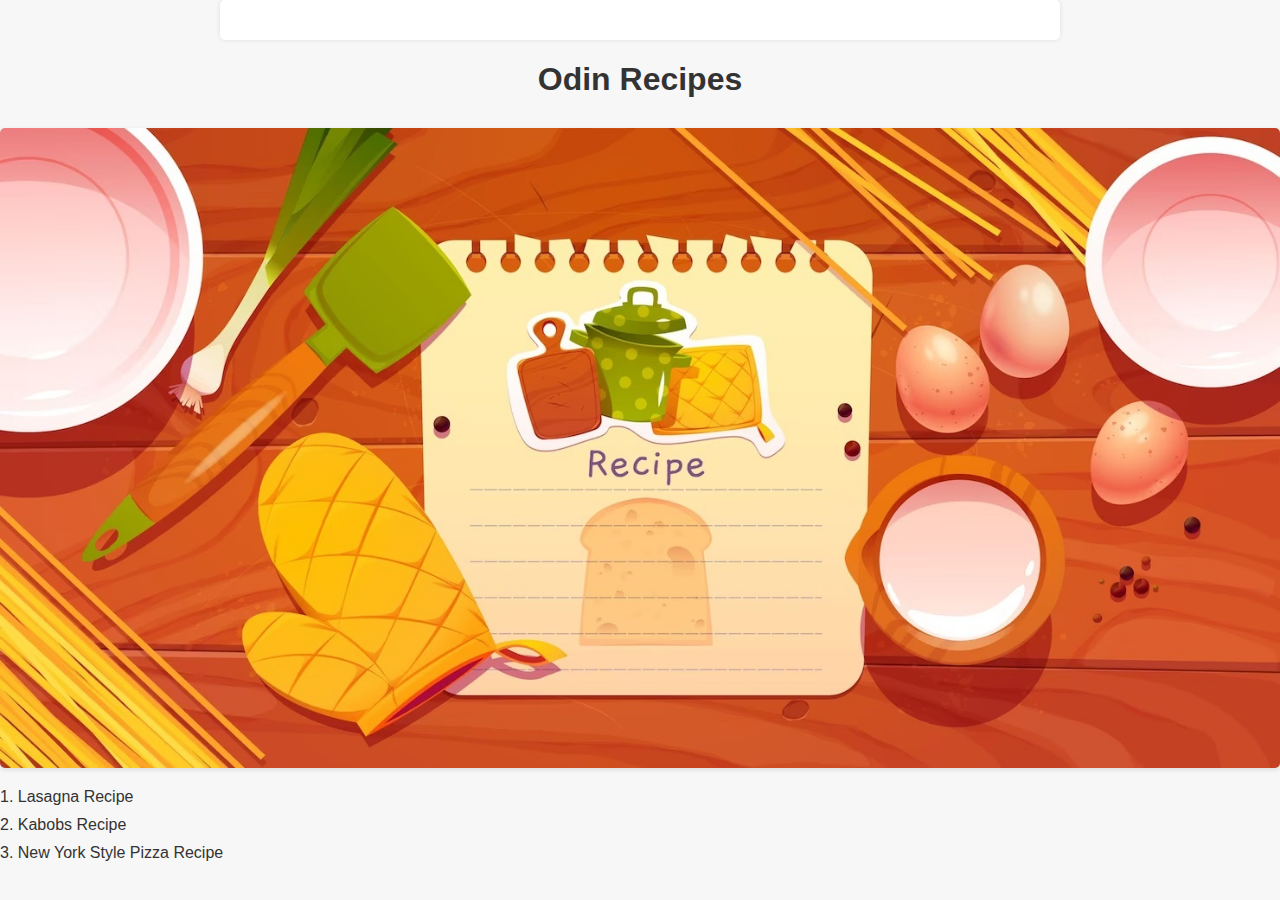
<file: index.html>
<!DOCTYPE html>
<html lang="en">
<head>
    <meta charset="UTF-8">
    <meta name="viewport" content="width=device-width, initial-scale=1.0">
    <title>Odin Recipes</title>
    <link rel="stylesheet" href="styles.css">
</head>
<body>
    <div class="content"></div>
    <h1>Odin Recipes</h1>
    <img src="images/Recipe.jpg" alt="Recipe" />
    <ul>
        <li><a href="recipes/lasagna.html">1. Lasagna Recipe</a></li>
        <li><a href="recipes/Kabobs.html">2. Kabobs Recipe</a></li>
        <li><a href="recipes/Pizza.html">3. New York Style Pizza Recipe</a></li>
    </ul>
</body>
</html>
</file>
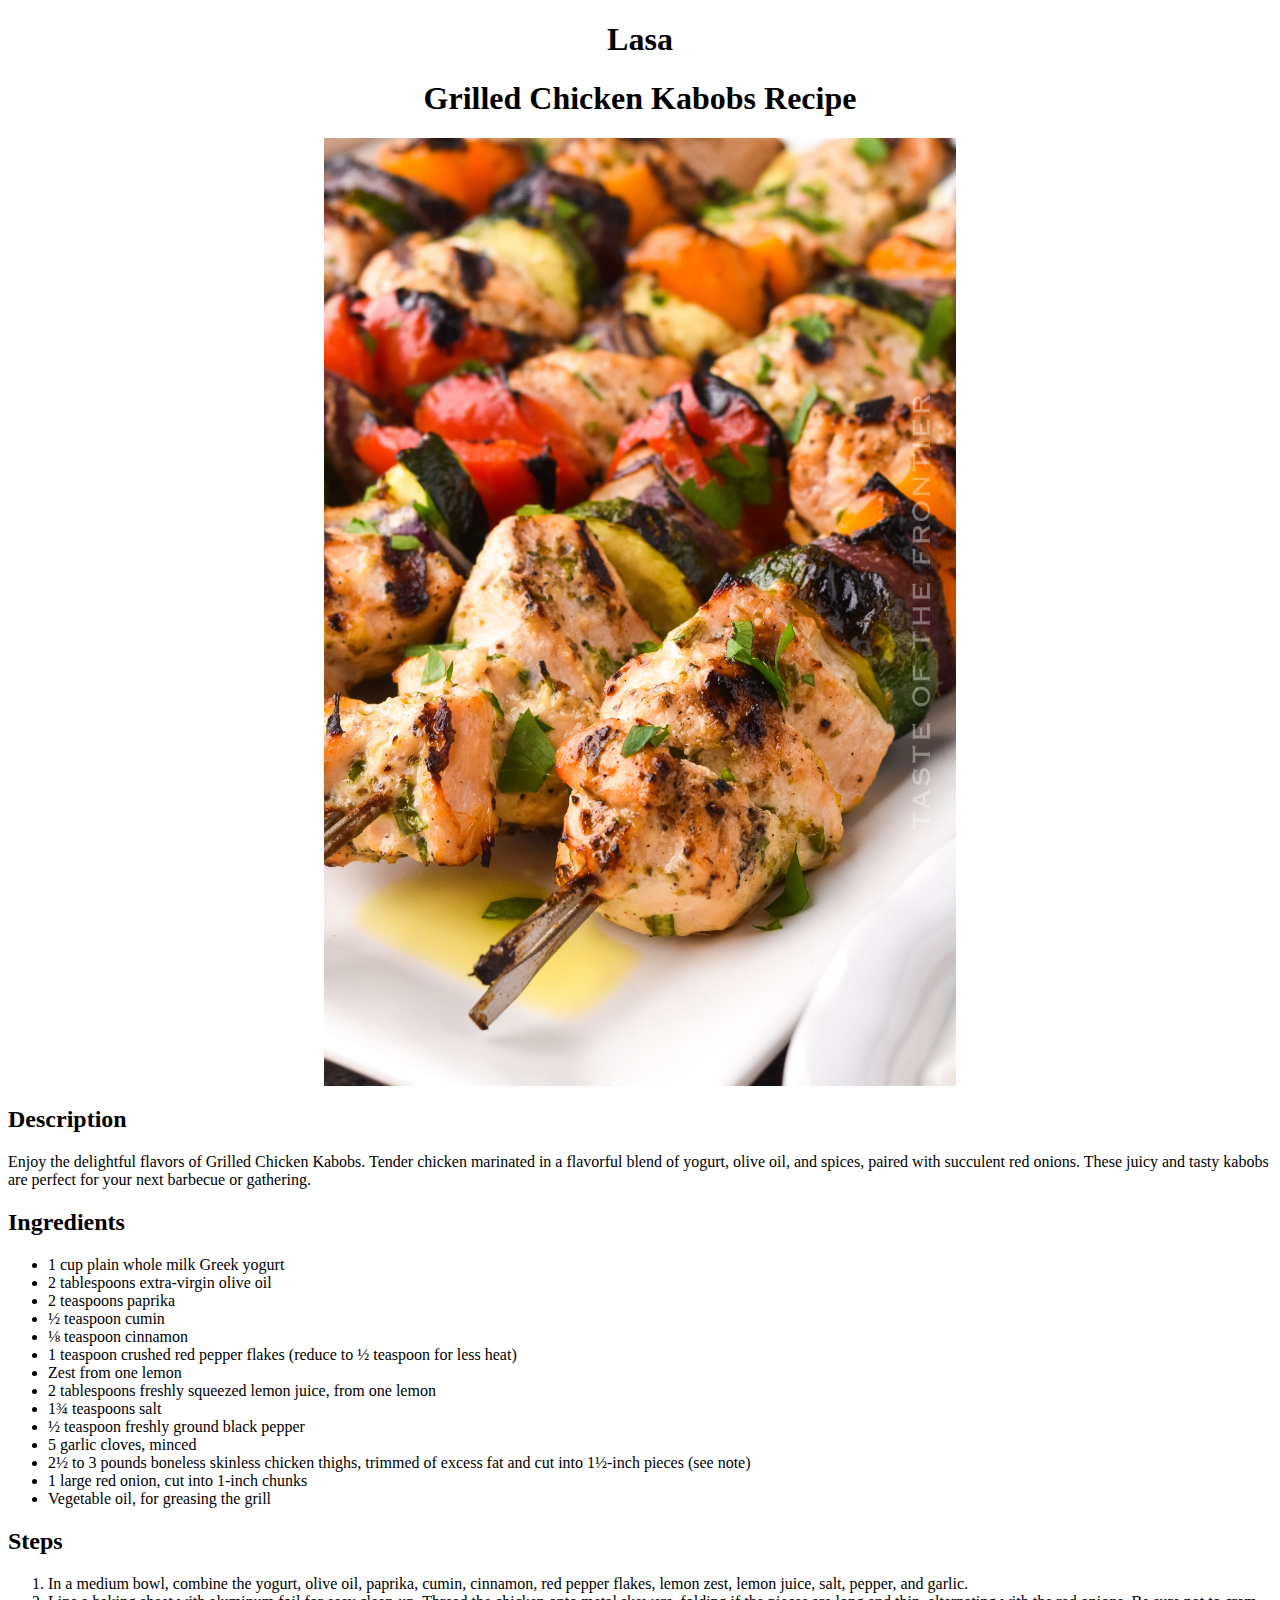
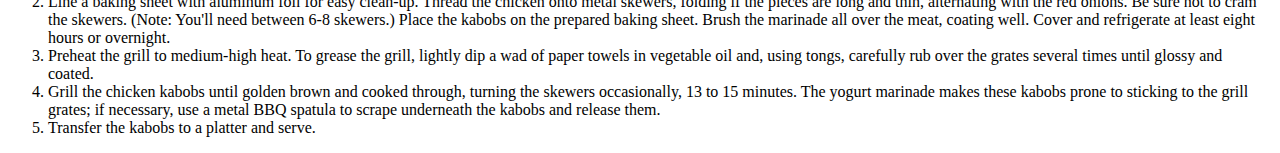
<file: recipes/Kabobs.html>
<!DOCTYPE html>
<html>
  <head>
    <title>Chicken Kabobs Recipe</title>
    <style>
      img {
          display: block;
          max-width: 50%;
          height: auto;
          margin: 0 auto;
      }
      h1 {
        text-align: center;
    }
  </style>
  </head>
  <body>
    <h1>Lasa<h1>Grilled Chicken Kabobs Recipe</h1>
    <img src="../images/Greek-Chicken-Kabobs-Grilled.jpg" alt="Kobobs picture" />
    <h2>Description</h2>
    <p>Enjoy the delightful flavors of Grilled Chicken Kabobs. Tender chicken marinated in a flavorful blend of yogurt, olive oil, and spices, paired with succulent red onions. These juicy and tasty kabobs are perfect for your next barbecue or gathering.</p>
    <h2>Ingredients</h2>
    <ul>
        <li>1 cup plain whole milk Greek yogurt</li>
        <li>2 tablespoons extra-virgin olive oil</li>
        <li>2 teaspoons paprika</li>
        <li>½ teaspoon cumin</li>
        <li>⅛ teaspoon cinnamon</li>
        <li>1 teaspoon crushed red pepper flakes (reduce to ½ teaspoon for less heat)</li>
        <li>Zest from one lemon</li>
        <li>2 tablespoons freshly squeezed lemon juice, from one lemon</li>
        <li>1¾ teaspoons salt</li>
        <li>½ teaspoon freshly ground black pepper</li>
        <li>5 garlic cloves, minced</li>
        <li>2½ to 3 pounds boneless skinless chicken thighs, trimmed of excess fat and cut into 1½-inch pieces (see note)</li>
        <li>1 large red onion, cut into 1-inch chunks</li>
        <li>Vegetable oil, for greasing the grill</li>
    </ul>
    <h2>Steps</h2>
    <ol>
        <li>In a medium bowl, combine the yogurt, olive oil, paprika, cumin, cinnamon, red pepper flakes, lemon zest, lemon juice, salt, pepper, and garlic.</li>
        <li>Line a baking sheet with aluminum foil for easy clean-up. Thread the chicken onto metal skewers, folding if the pieces are long and thin, alternating with the red onions. Be sure not to cram the skewers. (Note: You'll need between 6-8 skewers.) Place the kabobs on the prepared baking sheet. Brush the marinade all over the meat, coating well. Cover and refrigerate at least eight hours or overnight.</li>
        <li>Preheat the grill to medium-high heat. To grease the grill, lightly dip a wad of paper towels in vegetable oil and, using tongs, carefully rub over the grates several times until glossy and coated.</li>
        <li>Grill the chicken kabobs until golden brown and cooked through, turning the skewers occasionally, 13 to 15 minutes. The yogurt marinade makes these kabobs prone to sticking to the grill grates; if necessary, use a metal BBQ spatula to scrape underneath the kabobs and release them.</li>
        <li>Transfer the kabobs to a platter and serve.</li>
    </ol>
  </body>
</html>
</file>
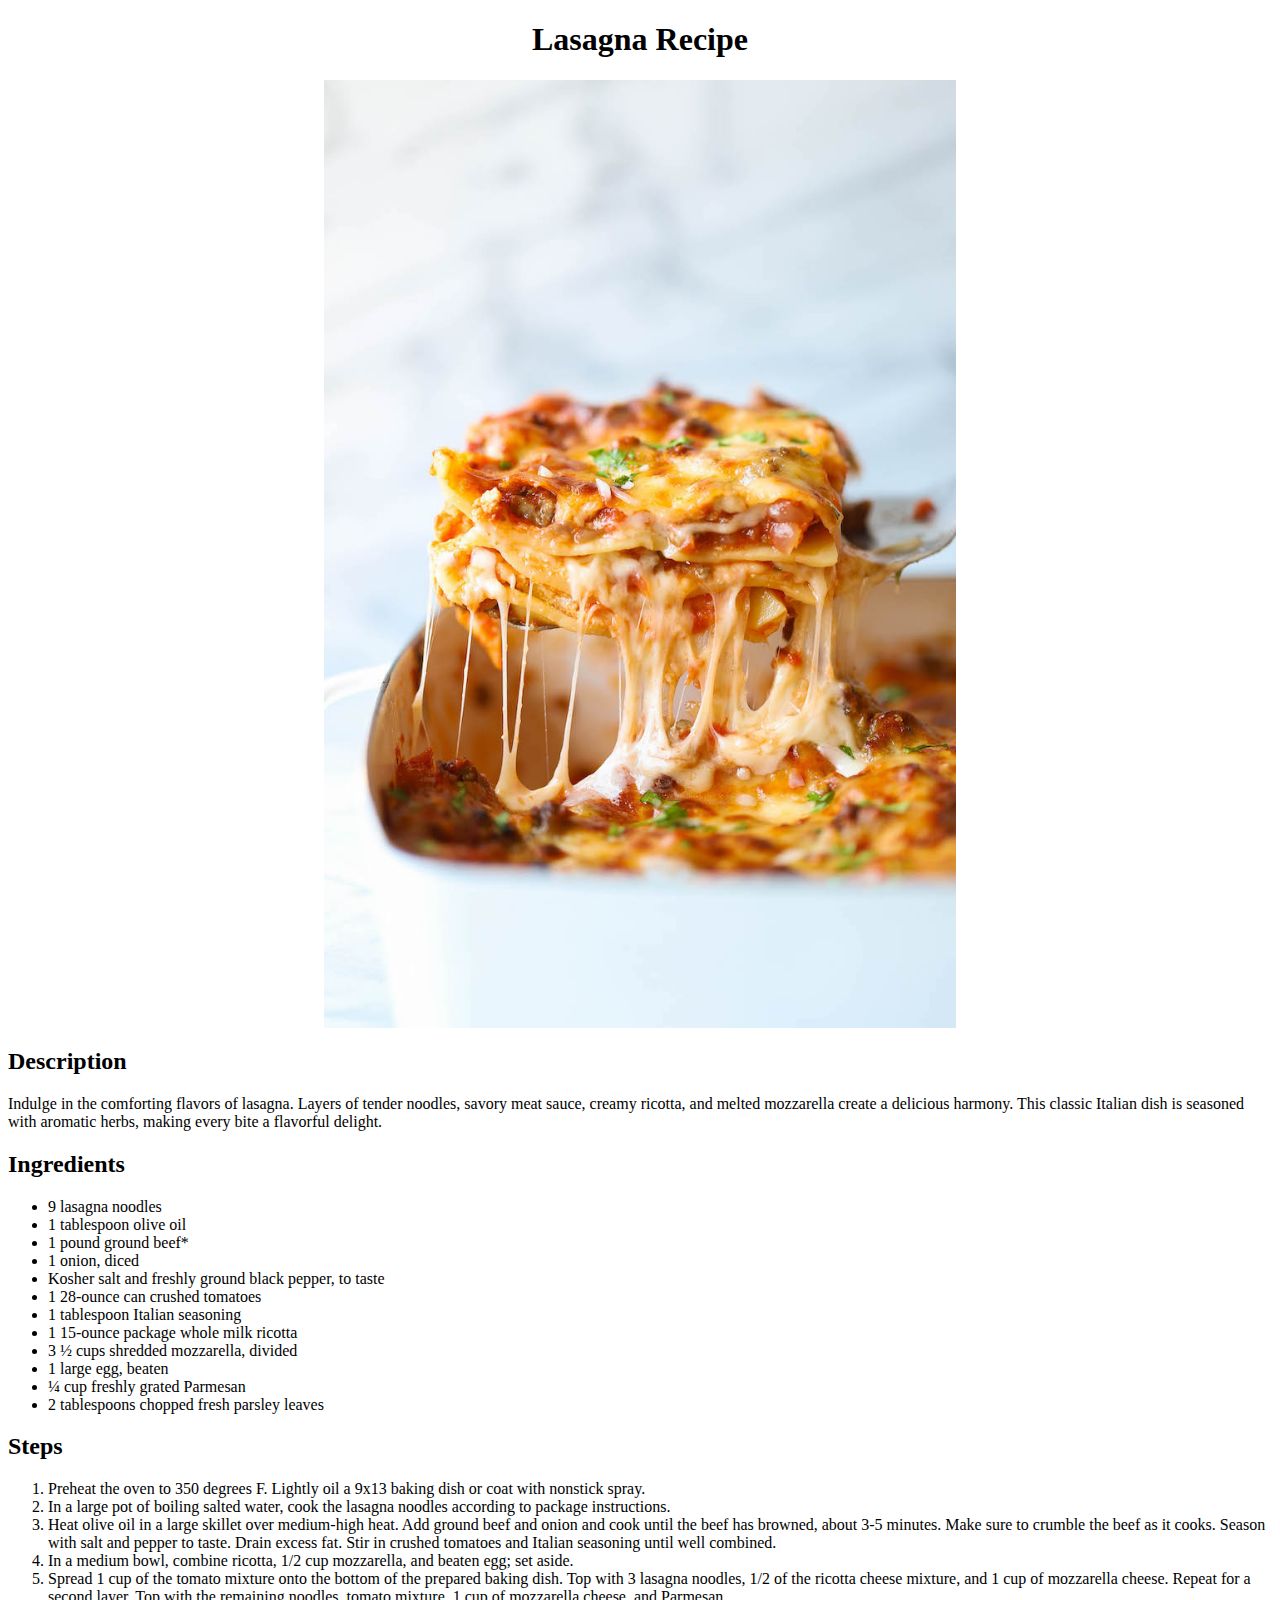
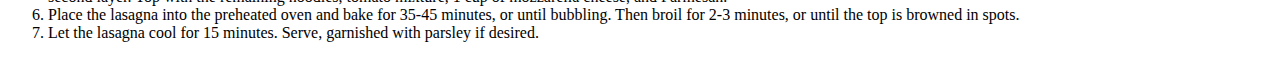
<file: recipes/lasagna.html>
<!DOCTYPE html>
<html>
  <head>
    <title>Lasagna Recipe</title>
    <style>
      img {
          display: block;
          max-width: 50%;
          height: auto;
          margin: 0 auto;
      }
    h1 {
        text-align: center;
    }
  </style>
  </head>
  <body>
    <h1>Lasagna Recipe</h1>
    <img src="../images/Easiest-Lasagna-EverIMG_0217.jpg" alt="Lasagna Picture" />
    <h2>Description</h2>
    <p>Indulge in the comforting flavors of lasagna. Layers of tender noodles, savory meat sauce, creamy ricotta, and melted mozzarella create a delicious harmony. This classic Italian dish is seasoned with aromatic herbs, making every bite a flavorful delight.</p>
    <h2>Ingredients</h2>
    <ul>
        <li>9 lasagna noodles</li>
        <li>1 tablespoon olive oil</li>
        <li>1 pound ground beef*</li>
        <li>1 onion, diced</li>
        <li>Kosher salt and freshly ground black pepper, to taste</li>
        <li>1 28-ounce can crushed tomatoes</li>
        <li>1 tablespoon Italian seasoning</li>
        <li>1 15-ounce package whole milk ricotta</li>
        <li>3 ½ cups shredded mozzarella, divided</li>
        <li>1 large egg, beaten</li>
        <li>¼ cup freshly grated Parmesan</li>
        <li>2 tablespoons chopped fresh parsley leaves</li>
    </ul>
    <h2>Steps</h2>
    <ol>
        <li>Preheat the oven to 350 degrees F. Lightly oil a 9x13 baking dish or coat with nonstick spray.</li>
        <li>In a large pot of boiling salted water, cook the lasagna noodles according to package instructions.</li>
        <li>Heat olive oil in a large skillet over medium-high heat. Add ground beef and onion and cook until the beef has browned, about 3-5 minutes. Make sure to crumble the beef as it cooks. Season with salt and pepper to taste. Drain excess fat. Stir in crushed tomatoes and Italian seasoning until well combined.</li>
        <li>In a medium bowl, combine ricotta, 1/2 cup mozzarella, and beaten egg; set aside.</li>
        <li>Spread 1 cup of the tomato mixture onto the bottom of the prepared baking dish. Top with 3 lasagna noodles, 1/2 of the ricotta cheese mixture, and 1 cup of mozzarella cheese. Repeat for a second layer. Top with the remaining noodles, tomato mixture, 1 cup of mozzarella cheese, and Parmesan.</li>
        <li>Place the lasagna into the preheated oven and bake for 35-45 minutes, or until bubbling. Then broil for 2-3 minutes, or until the top is browned in spots.</li>
        <li>Let the lasagna cool for 15 minutes. Serve, garnished with parsley if desired.</li>
    </ol>
  </body>
</html>
</file>
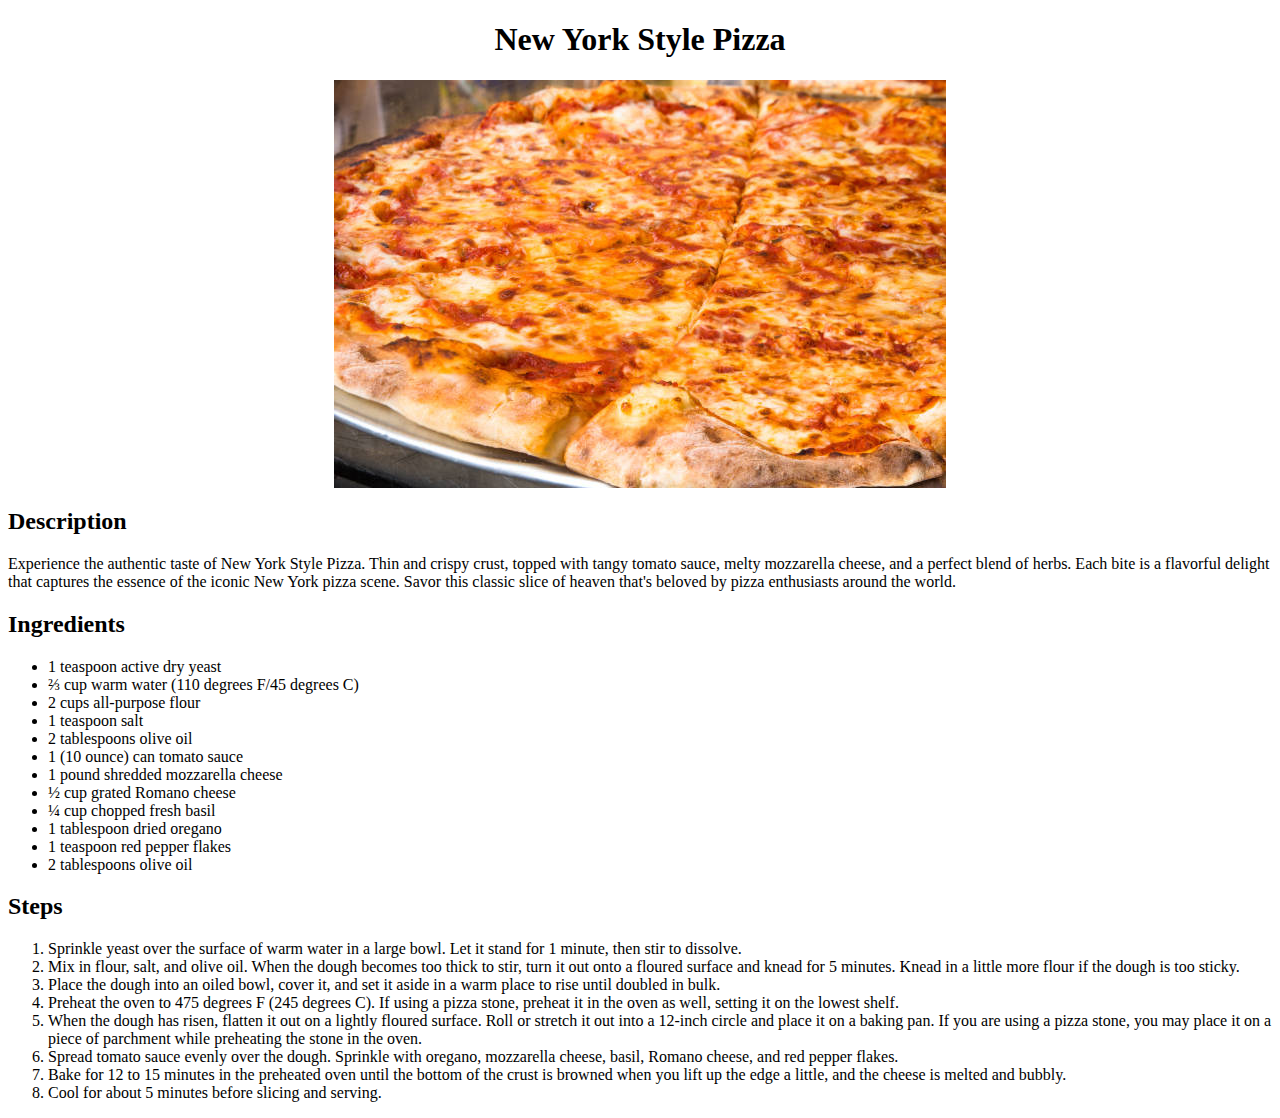
<file: recipes/Pizza.html>
<!DOCTYPE html>
<html>
  <head>
    <title>New York Style Pizza Recipe</title>
    <style>
      img {
          display: block;
          max-width: 50%;
          height: auto;
          margin: 0 auto;
      }
      h1 {
        text-align: center;
    }
  </style>
  </head>
  <body>
    <h1>New York Style Pizza
    </h1>
    <img src="../images/istockphoto-852166740-612x612.jpg" alt="Pizza picture" />
    <h2>Description</h2>
    <p>Experience the authentic taste of New York Style Pizza. Thin and crispy crust, topped with tangy tomato sauce, melty mozzarella cheese, and a perfect blend of herbs. Each bite is a flavorful delight that captures the essence of the iconic New York pizza scene. Savor this classic slice of heaven that's beloved by pizza enthusiasts around the world.</p>
    <h2>Ingredients</h2>
    <ul>
        <li>1 teaspoon active dry yeast</li>
        <li>⅔ cup warm water (110 degrees F/45 degrees C)</li>
        <li>2 cups all-purpose flour</li>
        <li>1 teaspoon salt</li>
        <li>2 tablespoons olive oil</li>
        <li>1 (10 ounce) can tomato sauce</li>
        <li>1 pound shredded mozzarella cheese</li>
        <li>½ cup grated Romano cheese</li>
        <li>¼ cup chopped fresh basil</li>
        <li>1 tablespoon dried oregano</li>
        <li>1 teaspoon red pepper flakes</li>
        <li>2 tablespoons olive oil</li>
    </ul>
    <h2>Steps</h2>
    <ol>
        <li>Sprinkle yeast over the surface of warm water in a large bowl. Let it stand for 1 minute, then stir to dissolve.</li>
        <li>Mix in flour, salt, and olive oil. When the dough becomes too thick to stir, turn it out onto a floured surface and knead for 5 minutes. Knead in a little more flour if the dough is too sticky.</li>
        <li>Place the dough into an oiled bowl, cover it, and set it aside in a warm place to rise until doubled in bulk.</li>
        <li>Preheat the oven to 475 degrees F (245 degrees C). If using a pizza stone, preheat it in the oven as well, setting it on the lowest shelf.</li>
        <li>When the dough has risen, flatten it out on a lightly floured surface. Roll or stretch it out into a 12-inch circle and place it on a baking pan. If you are using a pizza stone, you may place it on a piece of parchment while preheating the stone in the oven.</li>
        <li>Spread tomato sauce evenly over the dough. Sprinkle with oregano, mozzarella cheese, basil, Romano cheese, and red pepper flakes.</li>
        <li>Bake for 12 to 15 minutes in the preheated oven until the bottom of the crust is browned when you lift up the edge a little, and the cheese is melted and bubbly.</li>
        <li>Cool for about 5 minutes before slicing and serving.</li>
    </ol>
  </body>
</html>
</file>
<file: styles.css>
/* Global styles */
    body {
        font-family: Arial, sans-serif;
        margin: 0;
        padding: 0;
        background-color: #f7f7f7;
    }
    
    .content {
        max-width: 800px;
        margin: 0 auto;
        padding: 20px;
        background-color: #fff;
        box-shadow: 0 0 5px rgba(0, 0, 0, 0.1);
        border-radius: 5px;
    }
    
    h1 {
        text-align: center;
        color: #333;
        margin-bottom: 30px;
    }
    
    img {
        display: block;
        max-width: 100%;
        height: auto;
        margin: 20px auto;
        border-radius: 5px;
        box-shadow: 0 2px 5px rgba(0, 0, 0, 0.1);
    }
    
    ul {
        list-style-type: none;
        padding: 0;
    }
    
    li {
        margin-bottom: 10px;
    }
    
    a {
        color: #333;
        text-decoration: none;
        transition: color 0.3s;
    }
    
    a:hover {
        text-decoration: underline;
        color: #555;
    }

    
    h1 {
        text-align: center;
    }
</file>
